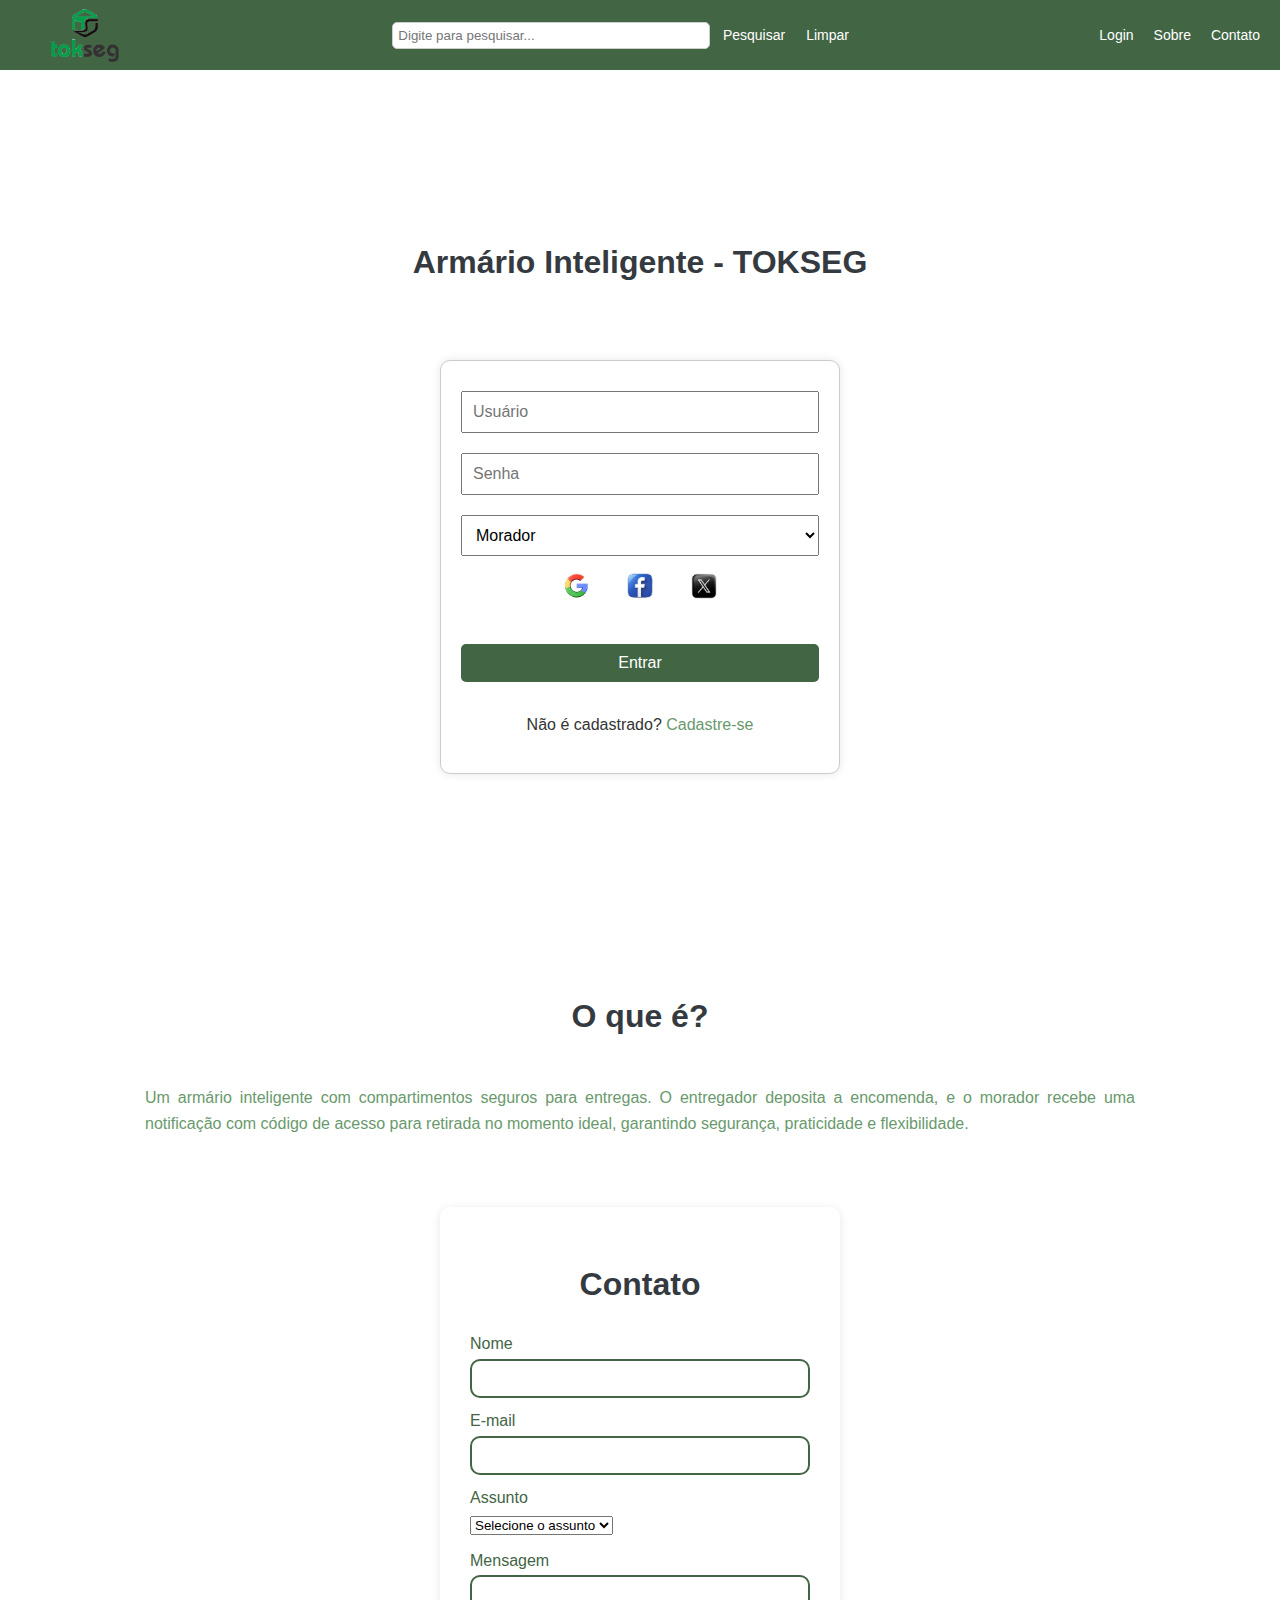
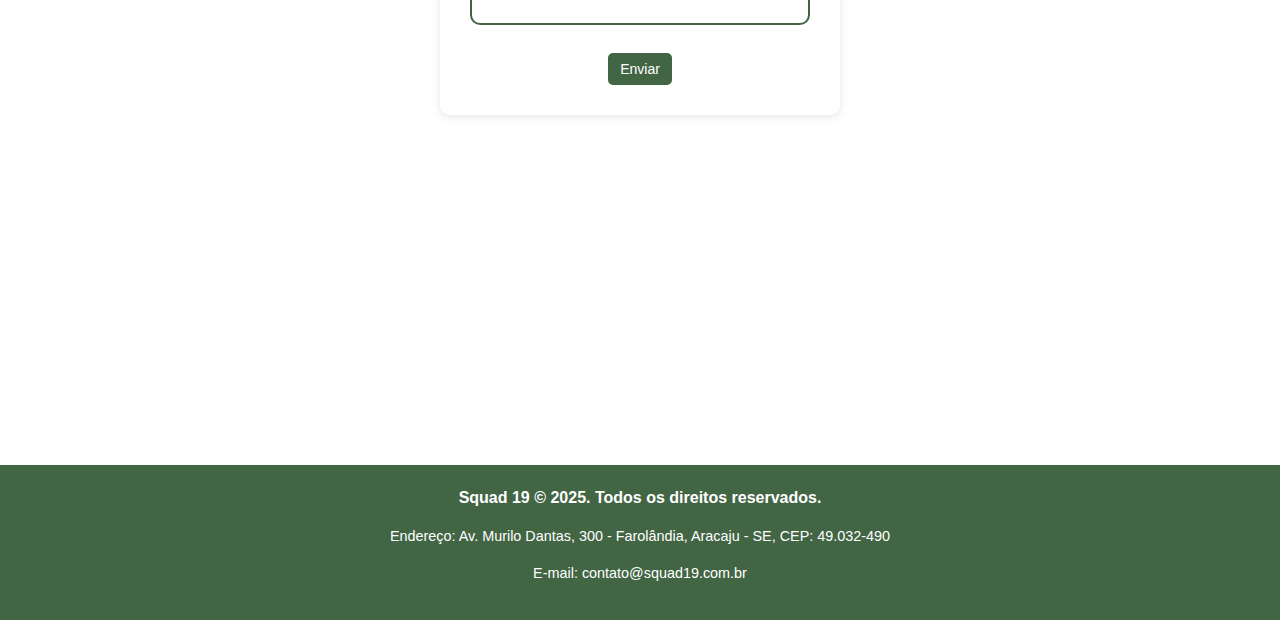
<file: index.html>
<!DOCTYPE html>
<html lang="pt-br">
<head>
    <meta charset="UTF-8">
    <meta name="viewport" content="width=device-width, initial-scale=1.0">
    <title>Armário Inteligente - TOKSEG</title>
    <link rel="stylesheet" href="style.css">
</head>
<body>

    <!-- Cabeçalho -->
    <header>
        <div class="logo">
            <img src="Imagens/Tokseg.png" alt="Logo Tokseg">
        </div>
        <div class="search-container">
            <input type="text" id="searchInput" placeholder="Digite para pesquisar..." aria-label="Digite para pesquisar">
            <button id="searchButton" aria-label="Botão Pesquisar">Pesquisar</button>
            <button id="clearButton" aria-label="Botão Limpar">Limpar</button>
        </div>
        <div class="container">
            <button class="menu-toggle" aria-label="Abrir Menu">
              &#9776; <!-- Ícone do menu hambúrguer -->
            </button>
            <nav class="nav">
              <a href="#app">Login</a>
              <a href="#about-title">Sobre</a>
              <a href="#contact">Contato</a>
            </nav>
            <!-- Botão Voltar ao Topo -->
            <a href="#" id="back-to-top" class="top-link" aria-label="Voltar ao topo">&#9650;</a>
        </div>
    </header>
    <div id="app">
        <h1>Armário Inteligente - TOKSEG</h1>
        <div id="login-section">
            <input type="text" id="username" placeholder="Usuário">
            <input type="password" id="password" placeholder="Senha">
            <select id="user-type">
                <option value="morador">Morador</option>
                <option value="entregador">Entregador</option>
                <option value="admin">Administrador</option>
            </select>
            <!-- Ícones Sociais -->
            <div class="social-icons">
                <a href="index.html"><img src="Imagens/Google.jpg" alt="Login com Google" class="social-links"></a>
                <a href="index.html"><img src="Imagens/Facebook.jpg" alt="Login com Facebook" class="social-links"></a>
                <a href="index.html"><img src="Imagens/X-Twiter.jpg" alt="Login com X-Twiter" class="social-links"></a>
            </div>
            <button id="entrar">Entrar</button>
            <!-- Link para Cadastro -->
            <p class="signup-link">Não é cadastrado? <a href="cadastro.html">Cadastre-se</a></p>
        </div>
        <div id="morador-section" style="display: none;">
            <h2>Morador</h2>
            <p>Notificações de entrega:</p>
            <ul id="notificacoes"></ul>
            <input type="text" id="codigo-retirada" placeholder="Código de Retirada">
            <button id="retirar-encomenda">Retirar Encomenda</button>
        </div>
        <div id="entregador-section" style="display: none;">
            <h2>Entregador</h2>
            <input type="text" id="destinatario" placeholder="Destinatário (Bloco-Apto)">
            <input type="text" id="codigo-deposito" placeholder="Código de Depósito">
            <button id="depositar-encomenda">Depositar Encomenda</button>
        </div>
        <div id="admin-section" style="display: none;">
            <h2>Administrador</h2>
            <p>Registros de entrega:</p>
            <ul id="registros"></ul>
            <button id="gerenciar-usuarios">Gerenciar Usuários</button>
            <button id="resolver-problemas">Resolver Problemas</button>
        </div>
    </div>

    <!-- Seção Sobre -->
    <div id="about-title" class="title">
        <h1>O que é?</h1>
    </div>
    <section id="about" class="about-section">
        <p>Um armário inteligente com compartimentos seguros para entregas. O entregador 
            deposita a encomenda, e o morador recebe uma notificação com código de acesso 
            para retirada no momento ideal, garantindo segurança, praticidade e flexibilidade.</p>
    </section>
    
    <!-- Seção Contato -->
    <div id="contact" class="contact-form">
        <h1>Contato</h1>
        <form id="contact-form">
            <div class="form-group">
                <label for="name">Nome</label>
                <input type="text" id="name" name="name" required>
            </div>
            <div class="form-group">
                <label for="email">E-mail</label>
                <input type="email" id="email" name="email" required>
            </div>
            <div class="form-group">
                <label for="subject">Assunto</label>
                <select id="subject" name="subject" required>
                    <option value="" disabled selected>Selecione o assunto</option>
                    <option value="login">Login</option>
                    <option value="senha">Senha</option>
                    <option value="doacao">Como se cadastrar</option>
                    <option value="duvidas">Dúvidas</option>
                    <option value="elogios">Elogios</option>
                    <option value="sugestoes">Sugestões</option>
                </select>
            </div>
            <div class="form-group">
                <label for="message">Mensagem</label>
                <textarea id="message" name="message" rows="5" required></textarea>
            </div>
            <button type="submit">Enviar</button>
        </form>
    </div>
 
    <!-- Google Maps -->
    <section> 
        <div class="map-container">
        <iframe src="https://www.google.com/maps/embed?pb=!1m18!1m12!1m3!1d4269.866512627229!2d-37.059857973942044!3d-10.96896281292718!2m3!1f0!2f0!3f0!3m2!1i1024!2i768!4f13.1!3m3!1m2!1s0x71ab143dce5a8f5%3A0xdce07c193ed061d0!2sUnit%20-%20Universidade%20Tiradentes!5e1!3m2!1spt-BR!2sbr!4v1730418824794!5m2!1spt-BR!2sbr" width="45%" height="300" style="border:0;" allowfullscreen="" loading="lazy" referrerpolicy="no-referrer-when-downgrade"></iframe>
        </div>
    </section>

    <!-- Rodapé -->
    <footer>
        <a href="squad19.html">Squad 19 © 2025. Todos os direitos reservados.</a>
        <div class="contato">
            <p>Endereço: Av. Murilo Dantas, 300 - Farolândia, Aracaju - SE, CEP: 49.032-490</p>
            <p>E-mail: contato@squad19.com.br</p>
        </div>
    </footer>

    <script src="script.js"></script>

</body>
</html>
</file>
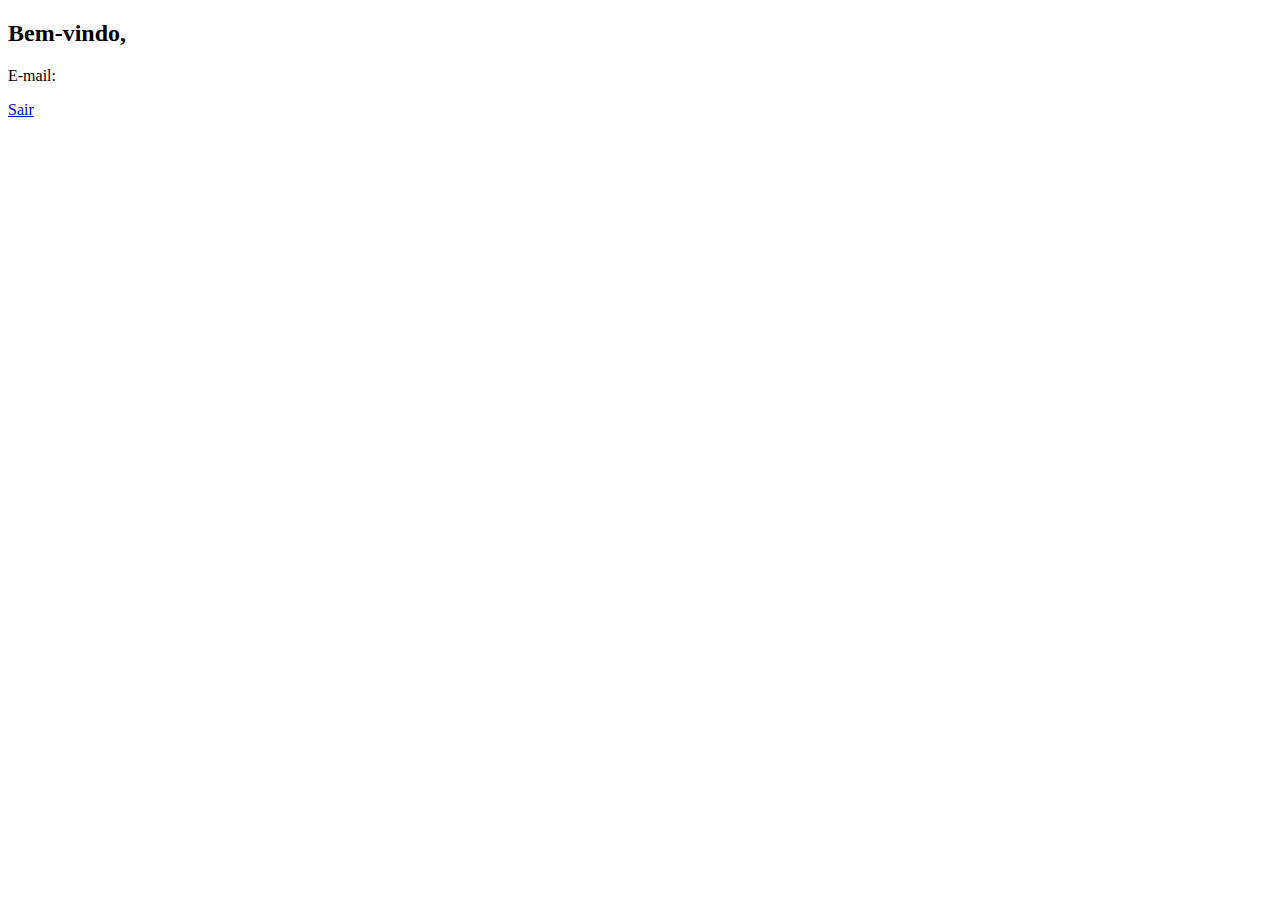
<file: home.html>
<!DOCTYPE html>
<html lang="pt-br">
<head>
    <meta charset="UTF-8">
    <title>Área Logada</title>
</head>
<body>
    <h2>Bem-vindo, <span th:text="${nome}"></span></h2>
    <p>E-mail: <span th:text="${email}"></span></p>
    <a href="index.html">Sair</a>
</body>
</html>
</file>
<file: style.css>
/* Estilos gerais */
body {
    font-family: Arial, sans-serif;
    line-height: 1.6;
    color: #333;
    margin: 0;
    padding: 0;
}

/* Cabeçalho */
header {
    display: flex;
    flex-wrap: wrap;
    justify-content: space-between;
    align-items: center;
    background-color: #426544;
    padding: 5px 10px; /* Diminuir o preenchimento para reduzir o tamanho */
    top: 0;
    z-index: 1000;
}

/* Logo */
.logo {
    background-color: #426544; /* Mesma cor do cabeçalho */
    border-radius: 10px; /* Opcional: bordas arredondadas */
}

.logo img {
    display: block; /* Remove espaços indesejados ao redor da imagem */
    max-width: 150px; /* Limita o tamanho da logo */
    height: auto;
}

/* Barra de pesquisa */
.search-container {
    flex: 0.5;
    display: flex;
    align-items: center;
    gap: 5px; /* Reduzir o espaçamento entre os elementos */
    margin: 5px 0;
}

.search-container input {
    flex: 1;
    padding: 5px;
    border: 1px solid #ccc;
    border-radius: 5px;
}

.search-container button {
    padding: 5px 8px;
    background-color: #426544;
    color: white;
    border: none;
    border-radius: 5px;
    cursor: pointer;
    font-size: 14px; /* Diminuir a fonte */
}

.search-container button:hover {
    background-color: #69996c;
}

/* Navegação */
/* Esconde o menu por padrão em dispositivos pequenos */
.nav {
    display: none;
    flex-direction: column;
    align-items: center;
    justify-content: center;
    top: 0;
    left: 0;
    width: 100%;
    height: 100%;
    background-color: #426544; 
    transition: all 0.3s ease-in-out;
}

/* Exibe o menu quando a classe 'active' é adicionada */
.nav.active {
    display: flex;
}

/* Estilo opcional para os links dentro do menu */
.nav a {
    color: white;
    text-decoration: none;
    padding: 5px 10px;
    font-size: 14px; /* Reduzir o tamanho da fonte */
}

.nav a:hover {
    text-decoration: underline;
    text-decoration-thickness: 2px;
}

/* Botão do menu (aparece em telas menores) */
.menu-toggle {
    font-size: 2rem;
    display: none;
    font-size: 20px;
    cursor: pointer;
    background: none;
    border: none;
    color: white;
}

/* Ajusta o menu na visualização desktop */
@media (min-width: 768px) {
    .nav {
        display: flex; /* Sempre visível em telas maiores */
        position: static; /* Retorna ao fluxo normal */
        flex-direction: row; /* Links em linha */
    }
}

/* Estilos responsivos */
@media (max-width: 768px) {
    header {
        flex-direction: column;
        align-items: stretch;
    }

    .menu-toggle {
        display: block; /* Exibe o botão de menu em telas menores */
    }

    .nav {
        display: none; /* Esconde o menu inicialmente */
        flex-direction: column;
        gap: 10px;
        width: 100%;
        padding: 10px 0;
        text-align: center;
    }

    .nav.active {
        display: flex; /* Exibe o menu quando ativo */
    }

    .search-container {
        width: 100%; /* Garante que a barra de pesquisa ocupe toda a largura */
        margin: 5px 0; /* Reduz margem vertical */
    }

    .nav a {
        padding: 10px 0;
        font-size: 12px; /* Ajuste para melhor leitura */
    }
}

/* Garantir que elementos se ajustem à largura da viewport */
* {
    box-sizing: border-box;
  }
  
  h1 {
    font-family: Arial, sans-serif;
    font-size: xx-large;
    text-align: center;
    color: #343a40;
  }

  #app {
    min-height: 100vh;
    display: flex;
    justify-content: center;
    align-items: center;
    flex-direction: column;
}

#login-section {
    display: flex;
    flex-direction: column;
    align-items: center;
    justify-content: center;
    margin: 50px auto;
    width: 100%;
    max-width: 400px;
    padding: 20px;
    border: 1px solid #ccc;
    border-radius: 10px;
    box-shadow: 0 0 10px rgba(0, 0, 0, 0.1);
    background-color: #fff;
}
#login-section input,
#login-section select,
#login-section button {
    margin: 10px 0;
    width: 100%;
    padding: 10px;
    font-size: 16px;
}

/* Container de Login */
.login-container {
    max-width: 400px;
    margin: 50px auto;
    background-color: #fff;
    padding: 30px;
    border-radius: 10px;
    box-shadow: 0 2px 10px rgba(0, 0, 0, 0.1);
}

h2 {
    color: #426544;
    text-align: center;
    margin-bottom: 20px;
}

.input-group {
    margin-bottom: 20px;
}

.input-group label {
    display: block;
    margin-bottom: 5px;
}

.input-group input {
    width: 100%;
    padding: 10px;
    border: 1px solid #ccc;
    border-radius: 5px;
}

button,
#entrar,
input[type="submit"],
input[type="reset"] {
    padding: 8px 12px;
    background-color: #426544;
    color: white;
    border: none;
    border-radius: 5px;
    cursor: pointer;
    font-size: 14px;
    transition: background-color 0.3s ease;
}

button:hover,
#entrar:hover,
input[type="submit"]:hover,
input[type="reset"]:hover {
    background-color: #69996c;
}


/* Estilo para ícones sociais */
.social-icons {
    text-align: center;
    margin-bottom: 20px;
}

.social-icons img {
    width: 40px;
    margin: 0 10px;
    cursor: pointer;
}

#entrar {
    display: block;
    text-align: center;
    padding: 10px;
    background-color: #426544;
    color: white;
    text-decoration: none;
    border-radius: 5px;
}

#entrar:hover {
    background-color: #69996c;
}

.signup-link {
    text-align: center;
    margin-top: 20px;
}

.signup-link a {
    color: #69996c;
    text-decoration: none;
}

.signup-link a:hover {
    text-decoration: underline;
}

footer {
    background-color: #426544;
    padding: 5px;
    text-align: center;
    width: 100%;
    margin-top: auto;
}

footer a {
    text-decoration: none;
    color: #fff;
    font-weight: bold;
}

.contato {
    font-size: 0.9em;
    color: #fff;
    margin-top: 5px;
}

.contact-form button[type="submit"] {
    display: block;
    margin: 20px auto 0 auto; /* Centraliza horizontalmente e dá espaço acima */
}

/* Botão Voltar ao Topo */
#back-to-top {
    position: fixed;
    bottom: 20px;
    right: 20px;
    background-color: #426544;
    color: #fff;
    padding: 12px;
    border-radius: 50%;
    font-size: 18px;
    display: none;
    transition: background-color 0.3s, transform 0.3s;
}

#back-to-top:hover {
    background-color: #69996c;
    transform: scale(1.1);
}

/* Estilos Responsivos */
@media (max-width: 768px) {
    .menu-toggle {
        display: block;
    }

    .nav {
        display: none;
        flex-direction: column;
        gap: 10px;
        width: 100%;
    }

    .header-right {
        display: flex;
        flex-direction: column;
        gap: 10px;
    }

    .carousel {
        flex-direction: column;
        align-items: center;
    }

    .carousel-item {
        width: 90%;
    }

    .about-section, .contact-section {
        padding: 15px;
    }
}

@media (max-width: 480px) {
    .logo img {
        max-width: 100px;
    }

    .nav a {
        font-size: 14px;
        padding: 5px;
    }

    .contact-form input, .contact-form textarea {
        font-size: 14px;
    }

    footer {
        font-size: 12px;
    }
}

/* Seção Sobre */
.about-section {
    text-align: justify;
    color: #69996c;
    padding: 5px;
    max-width: 1000px;
    margin: 0 auto;
}

.about-section img {
    width: 20%;
    display: block;
    margin: 20px auto;
}

/* Seção Contato */
.contact-form {
    max-width: 400px;
    margin: 50px auto;
    background-color: #fff;
    padding: 30px;
    border-radius: 10px;
    box-shadow: 0 2px 10px rgba(0, 0, 0, 0.1);
}

.form-group {
    margin-bottom: 10px;
}

.form-group label {
    display: block;
    margin-bottom: 2px;
    color: #426544;
}

.form-group input,
.form-group textarea {
  width: 100%; /* Faz os campos ocuparem toda a largura disponível */
  max-width: 400px; /* Define um tamanho máximo */
  padding: 10px;
  border: 2px solid #426544;
  border-radius: 10px;
  box-sizing: border-box; /* Garante que o padding não aumente a largura */
}

.form-group textarea {
  resize: none; /* Impede o redimensionamento */
  height: 50px; /* Ajuste a altura para ficar proporcional */
}

.error-message {
    display: none;
    color: red;
    font-size: 0.85rem;
    margin-top: 10px;
}

/* Responsividade da Seção Contato */
@media (max-width: 768px) {
    .contact-form {
        padding: 20px;
    }
}

/* Map */
.map-container {
    display: flex; /* Define um layout flexível */
    justify-content: center; /* Centraliza horizontalmente */
    align-items: center; /* Centraliza verticalmente, se necessário */
    margin-top: 40px;
  }
  
  .map-container iframe {
    max-width: 100%;
    border-radius: 10px;
  }
  
/* Rodapé */
footer {
    background-color: #426544;
    padding: 20px;
    text-align: center;
    font-size: 1rem;
}

footer .contato {
    margin-top: 10px;
}

footer a {
    color: white;
    text-decoration: none;
}

/* Media Queries */
@media screen and (max-width: 1024px) {
    header {
        flex-direction: column;
        align-items: center;
    }

    .logo img {
        width: 200px;
    }

    .header-right {
        flex-direction: column;
        align-items: center;
        margin-top: 10px;
    }

    .carousel-item {
        flex: 0 0 80%;
        margin-bottom: 20px;
    }

    .about-section img {
        width: 30%;
    }

    footer {
        font-size: 0.9rem;
    }
}

@media screen and (max-width: 768px) {
    header {
        flex-direction: column;
        padding: 10px;
    }

    .logo img {
        width: 150px;
    }

    .carousel-item {
        flex: 0 0 100%;
    }

    .about-section img {
        width: 40%;
    }

    footer {
        font-size: 0.8rem;
        padding: 10px;
    }
}

@media screen and (max-width: 480px) {
    header {
        flex-direction: column;
        padding: 10px;
    }

    .logo img {
        width: 100px;
    }

    .carousel-item {
        width: 100%;
    }

    .about-section img {
        width: 50%;
    }

    footer {
        font-size: 0.7rem;
        padding: 10px;
    }
}
</file>
